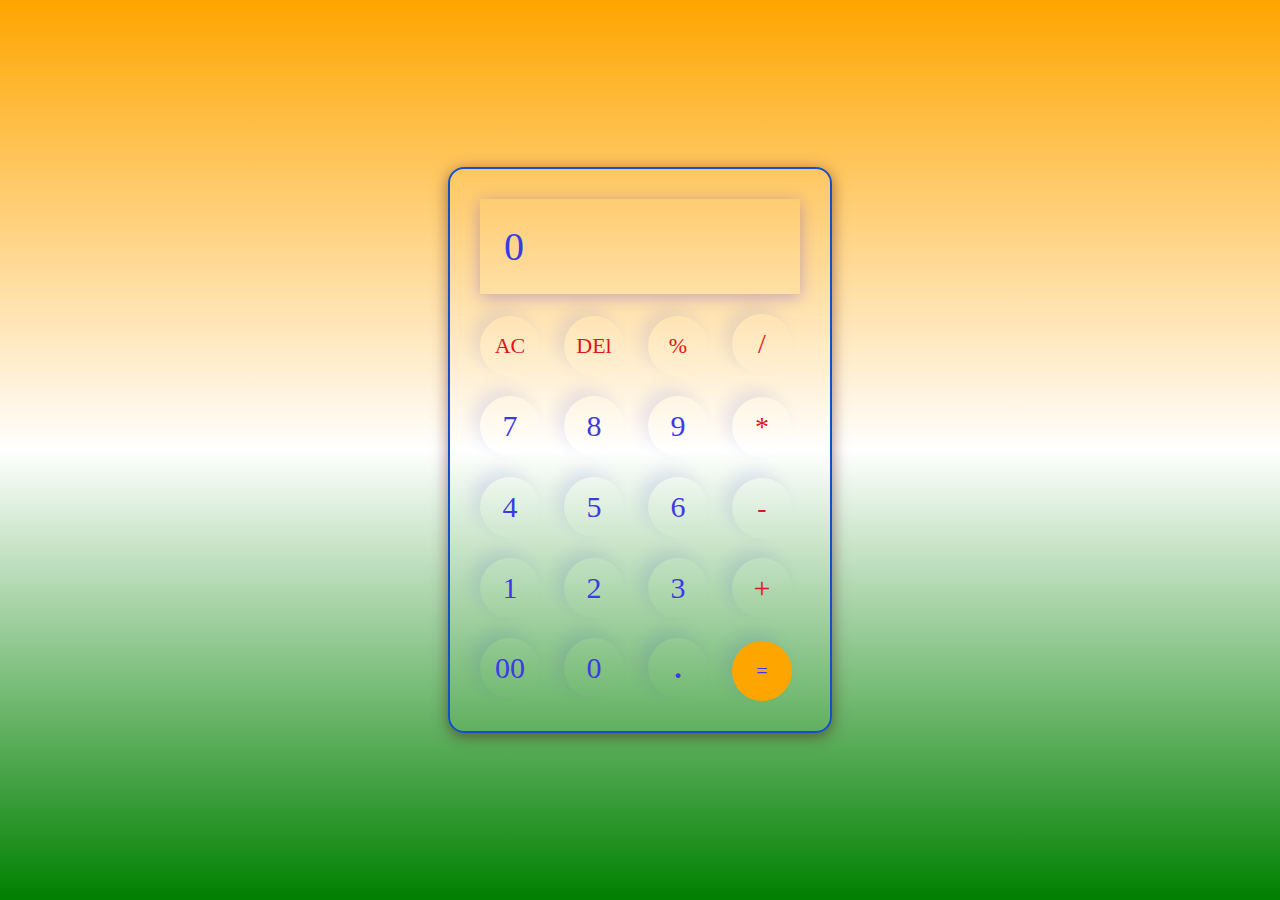
<file: Calculator/index.html>
<!DOCTYPE html>
<html lang="en">
<head>
    <meta charset="UTF-8">
    <meta name="viewport" content="width=device-width, initial-scale=1.0">
    <title>Calculator</title>
    <link rel="stylesheet" href="Style.css">
</head>
<body>
    <div class="calculator">
        <input type="text" placeholder="0" id="inputBox">
        <div>
            <button class="operator">AC</button>
            <button class="operator">DEl</button>
            <button class="operator">%</button>
            <button class="operator" style="font-weight: 500; font-size: 28px;">/</button>
        <div>
            <button class="btn">7</button>
            <button class="btn">8</button>
            <button class="btn">9</button>
            <button class="operator" style="font-weight: 500; font-size: 28px;">*</button>
        <div>
            <button class="btn">4</button>
            <button class="btn">5</button>
            <button class="btn">6</button>
            <button class="operator"style="font-weight: 500; font-size: 28px;">-</button>
        <div>
            <button class="btn">1</button>
            <button class="btn">2</button>
            <button class="btn">3</button>
            <button class="operator"style="font-weight: 500; font-size: 30px;">+</button>
        </div>
        <div>
            <button class="btn">00</button>
            <button class="btn">0</button>
            <button class="btn" style="font-weight: 600; font-size: 30px;">.</button>
            <button class="eqlbtn">=</button>
        </div>
    </div>
    <script src="script.js"></script>
</body>
</html>
</file>
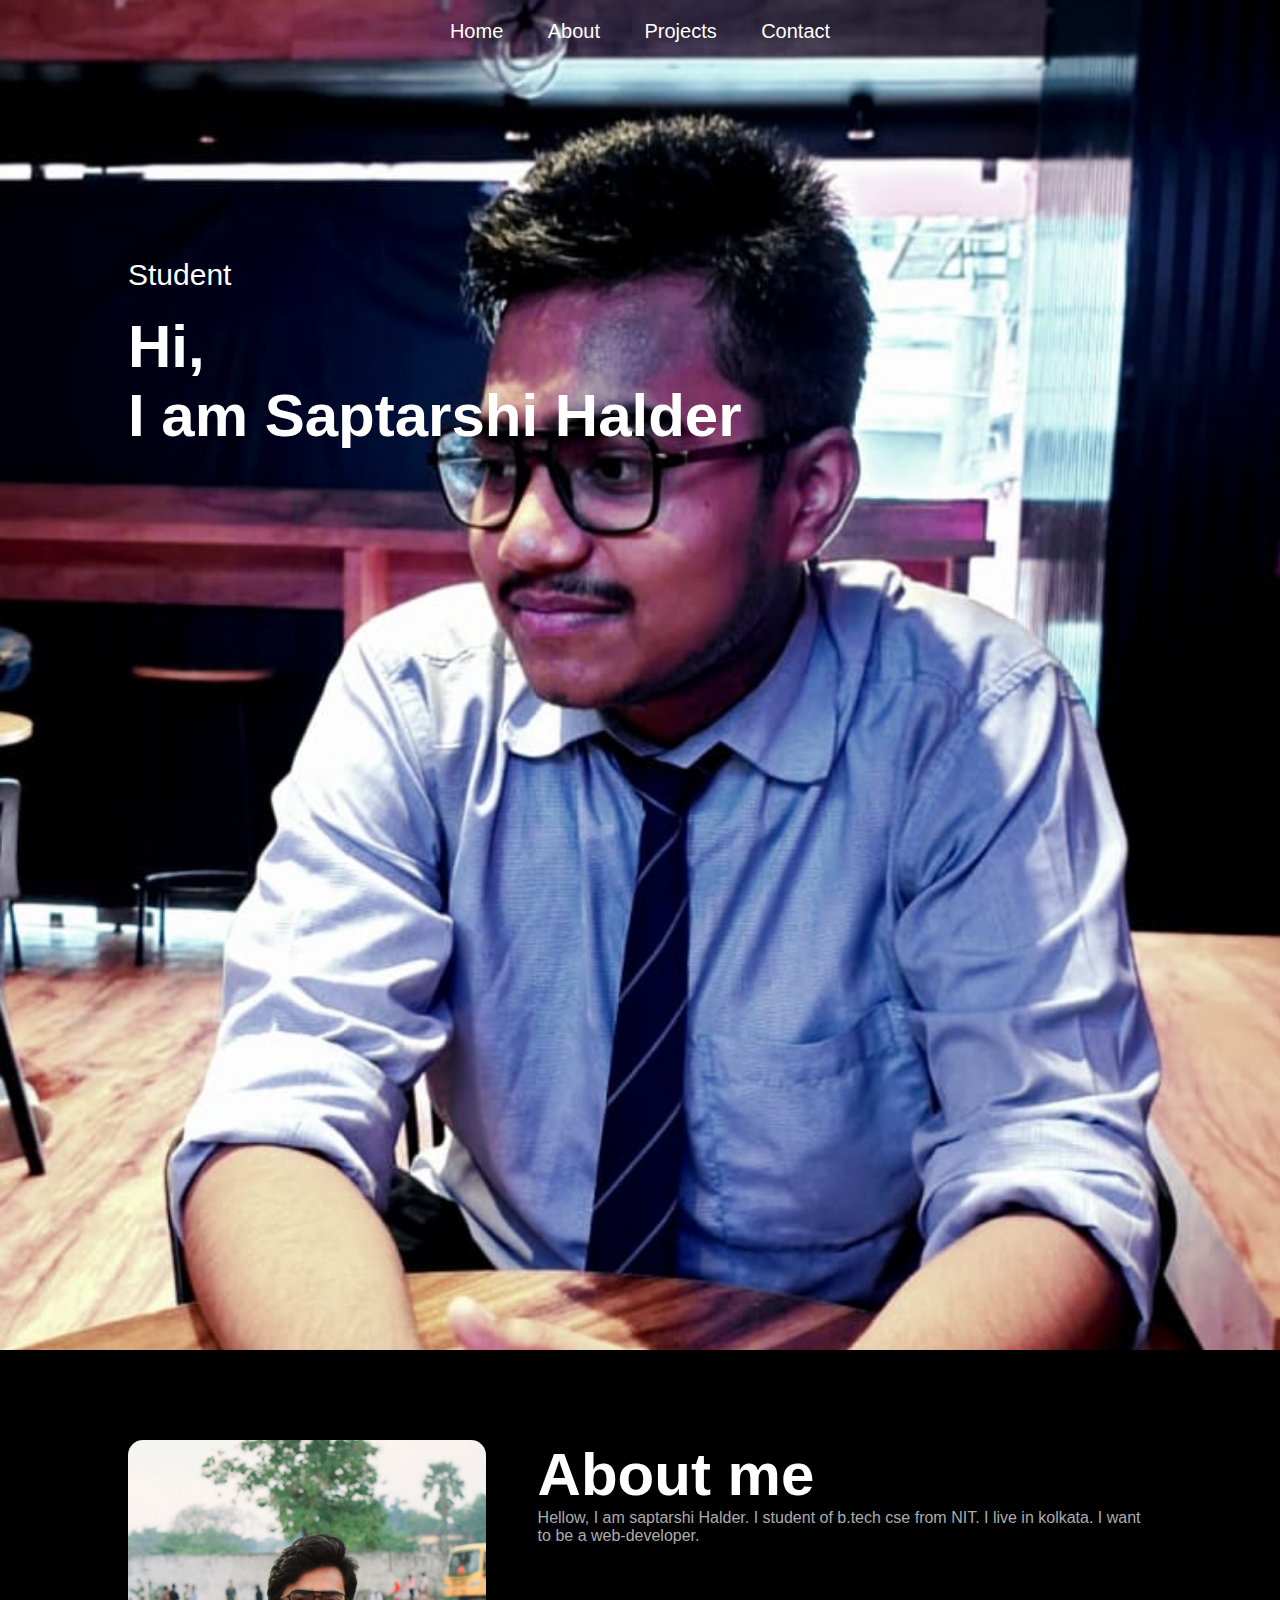
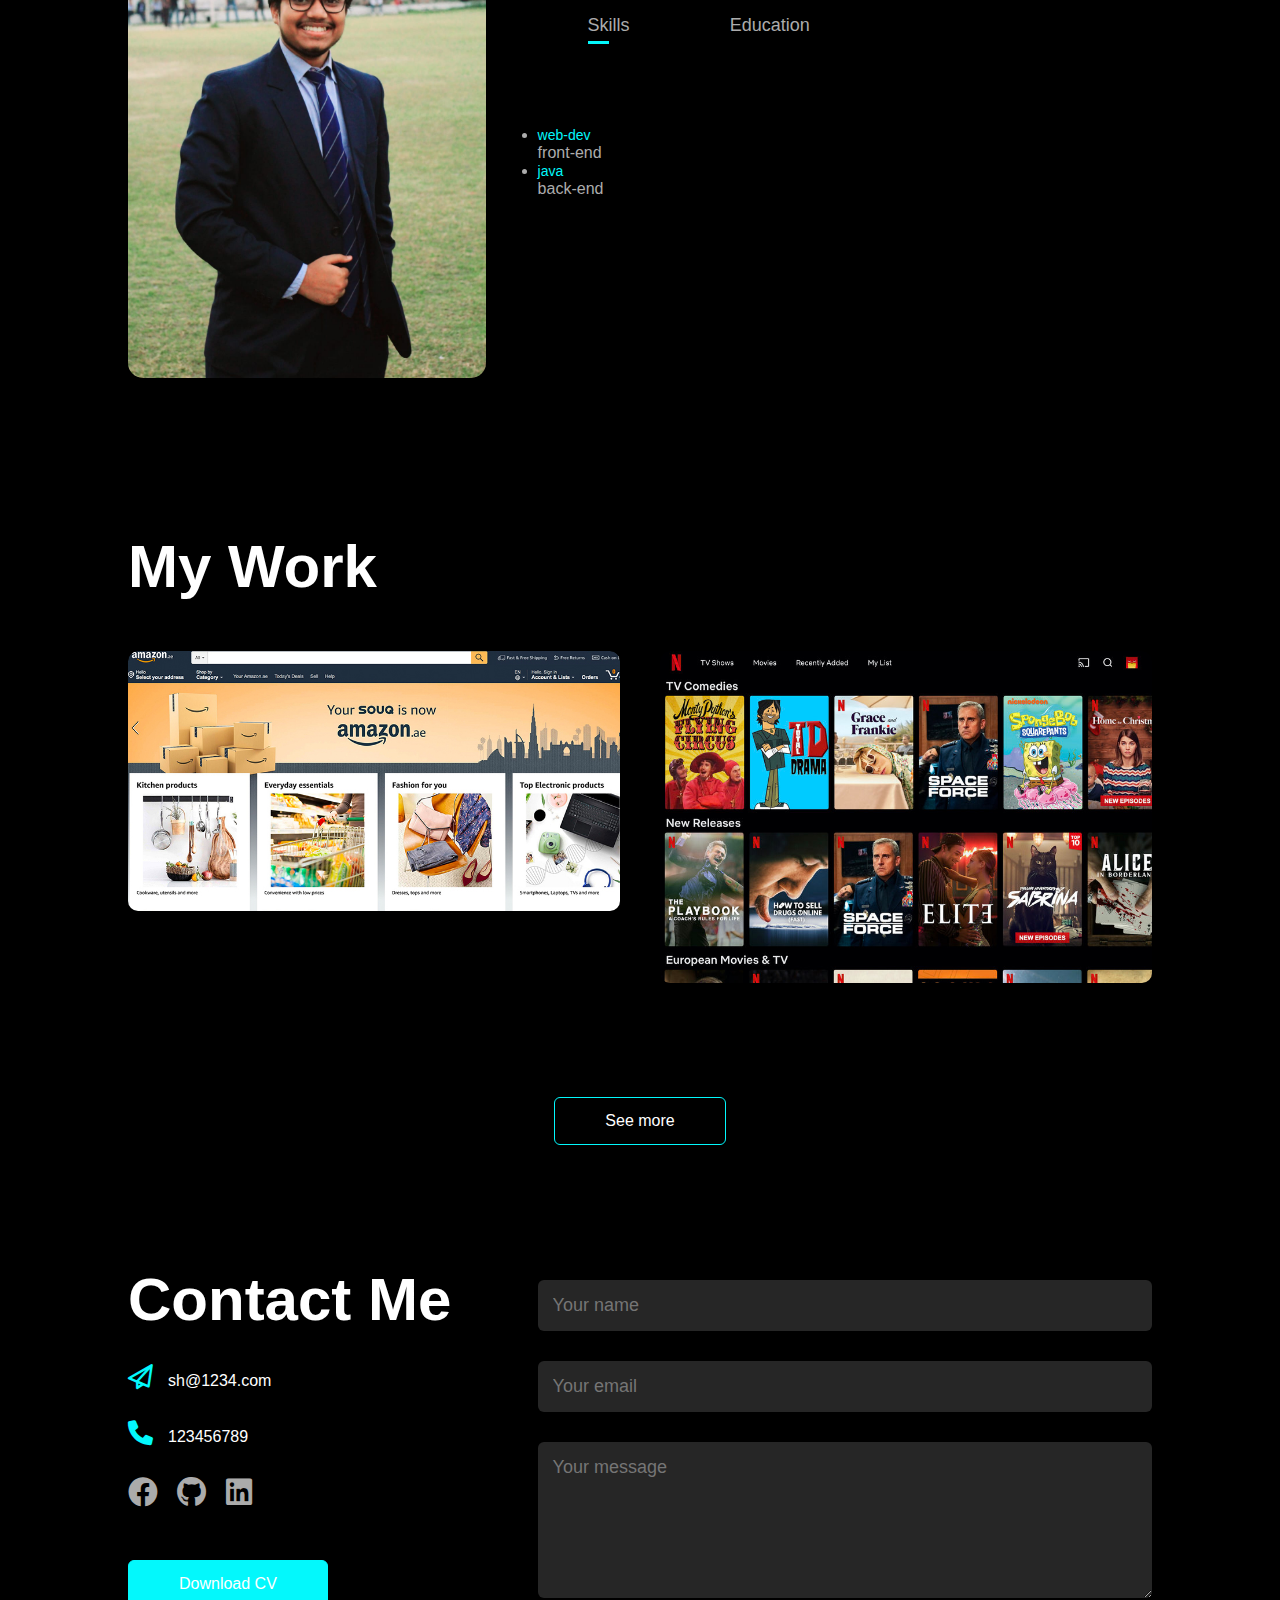
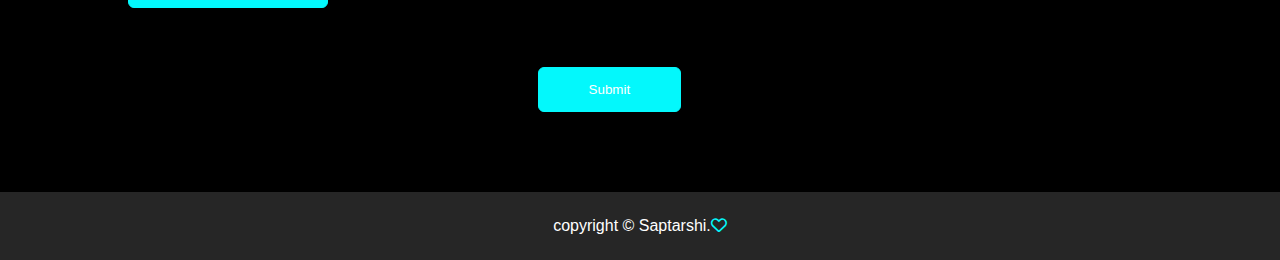
<file: Portfolio/index.html>
<!DOCTYPE html>
<html lang="en">
<head>
    <meta charset="UTF-8">
    <meta name="viewport" content="width=device-width, initial-scale=1.0">
    <title>portfolio</title>
    <link rel="stylesheet" href="style.css">
    <link rel="stylesheet" href="https://cdnjs.cloudflare.com/ajax/libs/font-awesome/6.0.0-beta3/css/all.min.css">
</head>
<body>
    <div id="header">
        <div class="container">
            <nav>
                <ul>
                    <li><a href="#header">Home</a></li>
                    <li><a href="#about">About</a></li>
                    <li><a href="#portfolio">Projects</a></li>
                    <li><a href="#contact">Contact</a></li>
                </ul>
            </nav>
            <div class="header-text">
                <p>Student</p>
                <h1>Hi,<br>I am Saptarshi Halder</h1>
            </div>
        </div>
    </div>
    <!--About-->
    <div id="about">
        <div class="container">
            <div class="row">
                <div class="abt-col1">
                    <img src="images/mypic1.jpg">
                </div>
                <div class="abt-col2">
                    <h1 class="sub-title">About me</h1>
                    <p>Hellow, I am saptarshi Halder. I student of b.tech cse from NIT. I live in kolkata.
                        I want to be a web-developer. 
                    </p>
                    <div class="tab-title">
                        <p class="tab-links active-link" onclick="opentab('skills')">Skills</p>
                        <p class="tab-links" onclick="opentab('education')">Education</p>
                    </div>
                    <div class="tab-contents active-tab" id="skills">
                        <ul>
                            <li><span>web-dev</span><br>front-end</li>
                            <li><span>java</span><br>back-end</li>
                        </ul>
                    </div>
                    <div class="tab-contents"id="education">
                        <ul>
                            <li><span>12th</span><br>WBCHSE</li>
                            <li><span>b.tech</span><br>MAKAUT</li>
                        </ul>
                    </div>
                </div>
            </div>
        </div>
    </div>
    <!---------projects----------->
    <div id="portfolio">
        <div class="container">
            <h1 class="sub-title">My Work</h1>
            <div class="work-list">
                <div class="work">
                    <img src="images/project1.jpg">
                    <div class="layer">
                        <h3>Amazon clone</h3>
                        <p>It's a clone e-commerce website</p>
                        <a href="#"><i class="fa-solid fa-up-right-from-square"></i></a>
                    </div>
                </div>
                <div class="work">
                    <img src="images/project2.jpeg">
                    <div class="layer">
                        <h3>Netflix Clone</h3>
                        <p>Front-end part of Netflix</p>
                        <a href="#"><i class="fa-solid fa-up-right-from-square"></i></a>
                    </div>
                </div>
            </div>
            <a href="#" class="btn">See more</a>
        </div>
    </div>
    <!------------contact----------->
    <div id="contact">
        <div class="container">
            <div class="row">
                <div class="contact-left">
                    <h1 class="sub-title">Contact Me</h1>
                    <p><i class="fa-regular fa-paper-plane"></i>sh@1234.com</p>
                    <p><i class="fa-solid fa-phone"></i>123456789</p>
                    <div class="social-icons">
                        <a href="#"><i class="fa-brands fa-facebook"></i></a>
                        <a href="#"><i class="fa-brands fa-github"></i></a>
                        <a href="#"><i class="fa-brands fa-linkedin"></i></a>
                    </div>
                    <a href="resume.docx" download class="btn btn2">Download CV</a>
                </div>
                <div class="contact-right">
                    <form>
                        <input type="text" name="Name" placeholder="Your name" required>
                        <input type="email" name="email" placeholder="Your email" required>
                        <textarea name="Message" rows="6" placeholder="Your message"></textarea>
                        <button type="submit" class="btn btn2">Submit</button>
                    </form>
                </div>
            </div>
        </div>
        <div class="copyright">
            <p>copyright &copy; Saptarshi.<i class="fa-regular fa-heart"></i></p>
        </div>
    </div>
    <script>
        var tablinks = document.getElementsByClassName("tab-links");
        var tabcontents = document.getElementsByClassName("tab-contents");
        function opentab(tabname){
            for(tablink of tablinks){
                tablink.classList.remove("active-link");
            }
            for(tablink of tabcontents){
                tablink.classList.remove("active-tab");
            }
            event.currentTarget.classList.add("active-link");
            document.getElementById(tabname).classList.add("active-tab");
        }
    </script>
</body>
</html>
</file>
<file: Calculator/Style.css>
*{
    margin: 0px;
    padding: 0;
    box-sizing: border-box;
    font-family: 'poppins' , 'sans-serif';
}
body{
    width: 100%;
    height: 100vh;
    display: flex;
    justify-content: center;
    align-items: center;
    background: linear-gradient(180deg,orange,white,green)
}
.calculator{
    border: 2px solid #1250cb;
    padding: 20px;
    border-radius: 16px;
    background: transparent;
    box-shadow: 0px 3px 15px rgba(70, -60, -214, 0.5);
}
input{
    width: 320px;
    border: 2px rgba(35, 25, 218,0.7);
    padding: 24px;
    margin: 10px;
    background: transparent;
    box-shadow: 0px 3px 15px rgba(60, 30, 231, 0.3);
    font-size: 40px;
    text-align: rigth;
    cursor: pointer;
    color: #0a0af2;
}
input::placeholder{
    color: #3b3be5;
    border: #1250cb;
}
button{
    border: none;
    width: 60px;
    height: 60px;
    margin: 10px;
    border-radius: 50px;
    background: transparent;
    color: #3b3be5;
    font-size: 20px;
    box-shadow: -8px -8px 15px rgba(46, 59, 209, 0.1);
    cursor: pointer;
}
.eqlbtn{
    background-color: orange;
}
.operator{
    color: #e1151b;
    font-size: 22px;
}
.btn{
    font-size: 30px;
}
</file>
<file: Portfolio/style.css>
*{
    margin: 0;
    padding: 0;
    font-family:Arial, Helvetica, sans-serif;
    box-sizing: border-box;
}
html{
    scroll-behavior: smooth;
}
body{
    background: black;
    color: #fff;
}
#header{
    width: 100%;
    height: 150vh;
    background-image: url("images/mypic2.jpg");
    background-size: cover;
    background-position: center top;
}
.container{
    padding: 10px 10%;
}
nav{
    display: flex;
    align-items: center;
    justify-content: space-around;
    flex-wrap: wrap;
}
nav ul li{
    display: inline-block;
    list-style: none;
    margin:10px 20px ;
}
nav ul li a{
    color: white;
    text-decoration: none;
    font-size: 20px;
    position: relative;
}
nav ul li a::after{
    content:'';
    width: 0;
    height: 3px;
    background: #03f8fc;
    position: absolute;
    left: 0;
    bottom: -6px;
    transition: 0.5s;
}
nav ul li a:hover::after{
    width:100%;
}
.header-text{
    margin-top: 20%;
    font-size: 30px;

}
.header-text h1{
    font-size: 60px;
    margin-top: 20px;
}
/*---------About---------*/
#about{
    padding: 80px 0;
    color: rgb(172, 172, 172);
}
.row{
    display: flex;
    justify-content: space-between;
    flex-wrap: wrap;
}
.abt-col1{
    flex-basis: 35%;
}
.abt-col1 img{
    width: 100%;
    border-radius:15px;
}
.abt-col2{
    flex-basis: 60%;
}
.sub-title{
    font-size: 60px;
    font-weight: 600;
    color:white;
}
.tab-title{
    display: flex;
    margin: 20px 0 40px;
}
.tab-links{
    margin: 50px;
    font-size: 18px;
    font-weight: 500;
    cursor: pointer;
    position: relative;
}
.tab-links::after{
    content: '';
    width: 0;
    height: 3px;
    background:#03f8fc;
    position:absolute;
    left:0;
    bottom: -8px;
    transform: 0.5s;
}
.tab-links.active-link::after{
    width:50%;
}
.tab-contents{
    list-style:none;
    margin: 10px 0;
}
.tab-contents ul li span{
    color:#03f8fc;
    font-size:14px;
}
.tab-contents{
    display: none;
}
.tab-contents.active-tab{
    display: block;
}
/*projects*/
#portfolio{
    padding: 50px 0;
}
.work-list{
    display: grid;
    grid-template-columns: repeat(auto-fit,minmax(250px,1fr));
    grid-gap:40px;
    margin-top: 50px;
}
.work{
    border-radius: 10px;
    position: relative;
    overflow: hidden;
    height: 44vh;
}
.work img{
    width: 100%;
    border-radius: 10px;
    display: block;
    transition: transform 0.5s;
}
.layer{
    width: 100%;
    height: 0;
    background: linear-gradient(rgba(0,0,0,0.6),#03f8fc);
    border-radius: 10px;
    position: absolute;
    left:0;
    bottom: 0;
    overflow: hidden;
    display: flex;
    align-items: center;
    justify-content: center;
    flex-direction: column;
    padding: 0 40px;
    text-align: center;
    transition: height 0.5s;
}
.layer h3{
    font-weight: 500;
    margin-bottom: 20px;
}
.layer a{
    margin-top: 20px;
    color: #03f8fc;
    text-decoration: none;
    font-size: 18px;
    line-height: 60px;
    background:#fff;
    width: 60px;
    height: 60px;
    border-radius: 50%;
    text-align: center;
}
.work:hover img{
    transform: scale(1.1);
}
.work:hover .layer{
    height: 100%;
}
.btn{
    display: block;
    margin: 50px auto;
    width: fit-content;
    border: 1px solid #03f8fc;
    padding: 14px 50px;
    border-radius: 6px;
    text-decoration: none;
    color: #fff;
    transition: background 0.5s;
}
.btn:hover{
    background: #03f8fc;
}
/*---------contact-----------*/
.contact-left{
    flex-basis:35% ;
}
.contact-right{
    flex-basis:60% ;
}
.contact-left p{
    margin-top: 30px;
}
.contact-left p i{
    color: #03f8fc;
    margin-right: 15px;
    font-size: 25px;
}
.social-icons{
    margin-top: 30px;
}
.social-icons a{
    text-decoration: none;
    font-size: 30px;
    margin-right: 15px;
    color: #ababab;
    display: inline-block;
    transform: 0.5s;
}
.social-icons a:hover{
    color: #03f8fc;
    transform: translateY(-5px);
}
.btn.btn2{
    display: inline-block;
    background: #03f8fc;
}
form input,form textarea{
    width: 100%;
    border: 0;
    outline: none;
    background: #262626;
    padding: 15px;
    margin: 15px 0;
    color: #fff;
    font-size: 18px;
    border-radius: 6px;
}
form btn2{
    padding: 14px 60px;
    font-size: 18px;
    margin-right: 20px;
    cursor: pointer;
}
.copyright{
    width: 100%;
    text-align: center;
    padding: 25px 0;
    background: #262626;
    font-weight: 300;
    margin-top: 20px;
}
.copyright i{
    color: #03f8fc;
}
</file>
